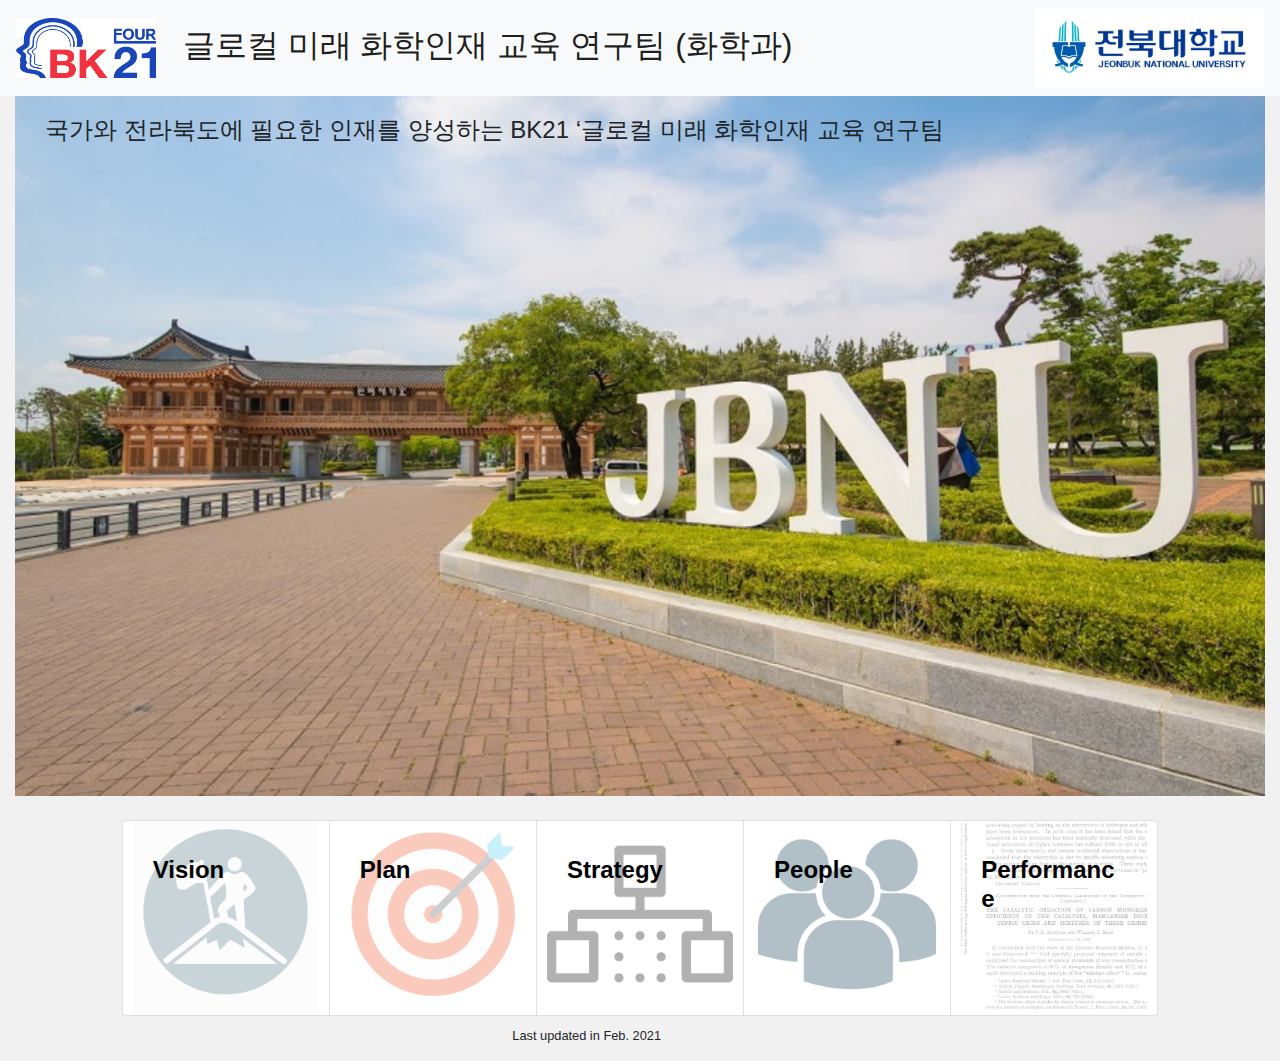
<file: index.html>
<!doctype html>
<html lang="en">
    <head>
        <!-- Required meta tags -->
        <meta charset="utf-8">
        <meta name="viewport" content="width=device-width, initial-scale=1, shrink-to-fit=no">
        <title> JBNU-CHEM BK21</title>

        <!-- Bootstrap CSS -->
        <link rel="stylesheet" href="https://stackpath.bootstrapcdn.com/bootstrap/4.4.1/css/bootstrap.min.css" integrity="sha384-Vkoo8x4CGsO3+Hhxv8T/Q5PaXtkKtu6ug5TOeNV6gBiFeWPGFN9MuhOf23Q9Ifjh" crossorigin="anonymous">

        <!-- Our CSS -->
        <link rel="stylesheet" type="text/css" href="static/css/style.css">
    </head>

    <body >
        <nav class="navbar navbar-light bg-light">
            <a class="navbar-brand" href="#">
                <img src="images/bk-logo.jpg" width="140" height="60">
                &nbsp; 글로컬 미래 화학인재 교육 연구팀 (화학과)
                <!--<h2> &nbsp; 전북대학교 화학과</h2>      
                <h1 > &nbsp; &nbsp; &nbsp; &nbsp; 글로컬 미래 화학 인재 교육 연구팀</h1>     -->
            </a>
          <img src="images/jbnu-logo.jpg" width="auto" height="80" class="align-right" alt="JBNU LOGO">
        </nav>

    <!-- Start of container -->
    <div class="container-fluid p-30">
        <div class="row">
            <div class="col-md-12">
                <div class="jbnu-bk">
                    <h5> 
                        국가와 전라북도에 필요한 인재를 양성하는 BK21 ‘글로컬 미래 화학인재 교육 연구팀<br> <br>
                    </h5>
                </div>
            </div>
        </div>
        <div class = "row p-30">
            <div class="col-md-1">
            </div>
            <div class = "col-md-10">
                <div class="card-group pt-4">            
                    <div class="card">
                        <a href="vision.html">
                            <img class="card-img icon-img" src="images/vision-icon2.png" alt="Vision image">
                            <div class="card-img-overlay">
                                <h4 class="card-title"> Vision </h4>
                             </div>
                         </a>
                    </div>
                    <div class="card">
                        <a href="plan.html">
                            <img class="card-img icon-img" src="images/plan-icon1.png" alt="Plan image">
                            <div class="card-img-overlay">
                                <h4 class="card-title"> Plan </h4>
                            </div>
                        </a>
                    </div>          
                    <div class="card">
                        <a href="strategy.html">
                            <img class="card-img icon-img" src="images/strategy-icon1.png" alt="Strategy image">
                            <div class="card-img-overlay">
                                <h4 class="card-title"> Strategy </h4>
                            </div>
                        </a>
                    </div>
                    <div class="card">
                        <a href="member.html">
                            <img class="card-img icon-img" src="images/member-icon1.png" alt="Members image">
                            <div class="card-img-overlay">
                                <h4 class="card-title"> People </h4>
                            </div>
                        </a>
                    </div>
                    <div class="card">
                        <a href="publication.html">
                            <img class="card-img icon-img" src="images/paper-icon2.png" alt="Papers image">
                             <div class="card-img-overlay">
                                 <h4 class="card-title"> Performance </h4>
                            </div>
                        </a>
                    </div>        
                 </div>
            </div>
        </div>
      
        <div class="row">
            <div class="col-md-11">
                <p class="p-tiny"> Last updated in Feb. 2021</p>
            </div>
        </div>
    </div>
    <!-- End of container  -->
    
    
    <!-- d3 JavaScript -->
    <script src="https://d3js.org/d3.v4.min.js"></script>

     <!-- Bootstrap JS -->
     <script src="https://code.jquery.com/jquery-3.5.1.slim.min.js" integrity="sha384-DfXdz2htPH0lsSSs5nCTpuj/zy4C+OGpamoFVy38MVBnE+IbbVYUew+OrCXaRkfj" crossorigin="anonymous"></script>
     <script src="https://cdn.jsdelivr.net/npm/popper.js@1.16.1/dist/umd/popper.min.js" integrity="sha384-9/reFTGAW83EW2RDu2S0VKaIzap3H66lZH81PoYlFhbGU+6BZp6G7niu735Sk7lN" crossorigin="anonymous"></script>
     <script src="https://stackpath.bootstrapcdn.com/bootstrap/4.5.2/js/bootstrap.min.js" integrity="sha384-B4gt1jrGC7Jh4AgTPSdUtOBvfO8shuf57BaghqFfPlYxofvL8/KUEfYiJOMMV+rV" crossorigin="anonymous"></script>
            
  </body>
</html>
</file>
<file: static/css/style.css>
body {
  padding: 50;
  margin: 0;
  background-color: rgba(238, 237, 237, 0.753);
  /*background-image: url("../../images/background2.png")*/
}
 
.intro-block {
  background-image: url("../../images/background2.png")
}

.jbnu-bk {
  position: relative;
  height: 700px;
  padding: 20px;
  margin: 0;
  background: black;
  background-attachment: fixed;
  background-position: bottom center;
  background-size: cover;
  background-image: url("../../images/background2.png")
}

.jbnu-bk h5 {
  font-size: 24px
}

.jbnu-bk p {
  font-size: 18px
}

h1{
  color:rgb(red, green, blue);
  padding-top: 10px;
  padding-bottom: 10px;
  padding-right: 10px;
  padding-left: 10px;
  /*font-size: x-large;*/
  font-weight: bold;
}

h3{
  color:rgb(red, green, blue);
  font-family: serif;
  padding-top: 10px;
  padding-bottom: 10px;
  padding-right: 10px;
  padding-left: 10px;
  font-weight: bold;
}

h4{
  color:rgb(red, green, blue);
  padding-top: 15px;
  padding-bottom: 5px;
  padding-right: 10px;
  padding-left: 10px;
  font-size: x-large;
  font-weight: bold;
}

.card-title {
  font-family: sans-serif;
  font-weight: bold;
}

h5{
  color:rgb(red, green, blue);
  /*font-family: serif;
  padding-top: 10px;*/
  padding-bottom: 2px;
  padding-right: 10px;
  padding-left: 10px;
  /*font-size: large;*/
  /*font-weight: bold;*/
}

.navbar-brand {
    font-size: 2em
}

.p-tiny{
  font-size: 0.8em;
  text-align: center;
  padding-top: 10px
}

.p-cite {
  color:rgb(red, green, blue);
  text-decoration: underline;
  padding-top: 10px;
  padding-bottom: 2px;
  padding-right: 10px;
  padding-left: 10px;
}

.body-font {
  font-family: sans-serif;
  font-size: 12px;
  /*font-weight: bold;*/
  text-align: left;
  /*padding: 5px;*/
}

ul {
  list-style-type: disc;
  margin: 0;
  padding: 5;
  line-height: 27px;
  overflow: hidden;
}

li {
  padding: 3;
  float: left;
}

a {
  color: black
}

a:link {
  color: black;
  /*background-color: transparent;*/
  text-decoration: none;
}

/*
a:visited {
  color: purple;
  text-decoration: none;
}*/

a:hover {
  color: blue;
  background-color: transparent;
  text-decoration: underline;
}

a:hover .icon-img {
    opacity: 0.8
}

a:active {
  color: yellow;
  background-color: transparent;
  text-decoration: underline;
}

.btn:link {
  color: white
}
.btn-primary {
  background-color: rgb(33, 48, 85);
  border-color:  rgb(33, 48, 85);
  color: white
}
.card-big {
  margin-top: 10px;
  margin-left: 30px;
  margin-right: 30px
}

.wav-img {
  display: block;
  width: 60%;
  height: auto;
  margin-top: 0;
  margin-right: 10
}

.wav-img-left {
  display: block;
  width: 60%;
  height: auto;
  margin-top: 0;
  margin-right: 10px;
  padding: 5;
  float: left
}

.wav-img-right {
  display: block;
  width: 60%;
  height: auto;
  margin-top: 0;
  margin-left: 10px;
  padding: 5;
  float: right
}

.paper-img-right {
  /*display: block;*/
  width: 25%;
  height: auto;
  margin-top: 0;
  margin-left: 10px;
  padding: 5;
  float: right
}






.align-center {
  display: block;
  margin-right: auto;
  margin-left: auto
}

.jbnu-img {
  width: 80%;
  height: auto;
  margin-top: 0;
  /*display: block;
  margin-right: auto;
  margin-left: auto*/
}

.icon-img {
  width: 90%;
  height: auto;
  display: block;
  margin-left: auto;
  margin-right: auto;
  opacity: 0.3
}

.center-img {
  width: 80%;
  height: auto;
  display: block;
  margin-left: auto;
  margin-right: auto;
}

code {
  color: black;
  background-color: rgba(240, 240, 240, 0.801);
}

.code-box{
  padding: 5px;
  background-color: rgba(240, 240, 240, 0.801);
}


#popup span {
    position: relative;
  display: block;
  /*
    width: 130px;
    line-height: 30px;
    text-align: right;
    padding: 0 10px;
    margin: 0;
    border: 1px solid #666;
    text-decoration: none;
    font-size: 1em;
    font-weight: bold;*/
}
#popup span span {
  display: none;
}

#popup span:hover span {
  display: block;
  position: absolute;
  top: 0px;
  width: 60%; /*320px;*/
  /*
    margin: 0px;
    padding: 10px;
    color: #335500;
    font-weight: normal;
    background: #e5e5e5;
    text-align: left;
    border: 1px solid #666;  */
}

@media (max-width: 760px) {

  .jbnu-bk {
  position: relative;
  height: 500px;
  padding: 10px;
  margin: 0;
  background: black;
  background-attachment: fixed;
  background-position: bottom center;
  background-size: cover;
  background-image: url("../../images/background2.png")
  
  }
  
  .jbnu-bk h5 {
    font-size: 18px
  }

  .jbnu-bk p {
    font-size: 10px
  }

}
</file>
